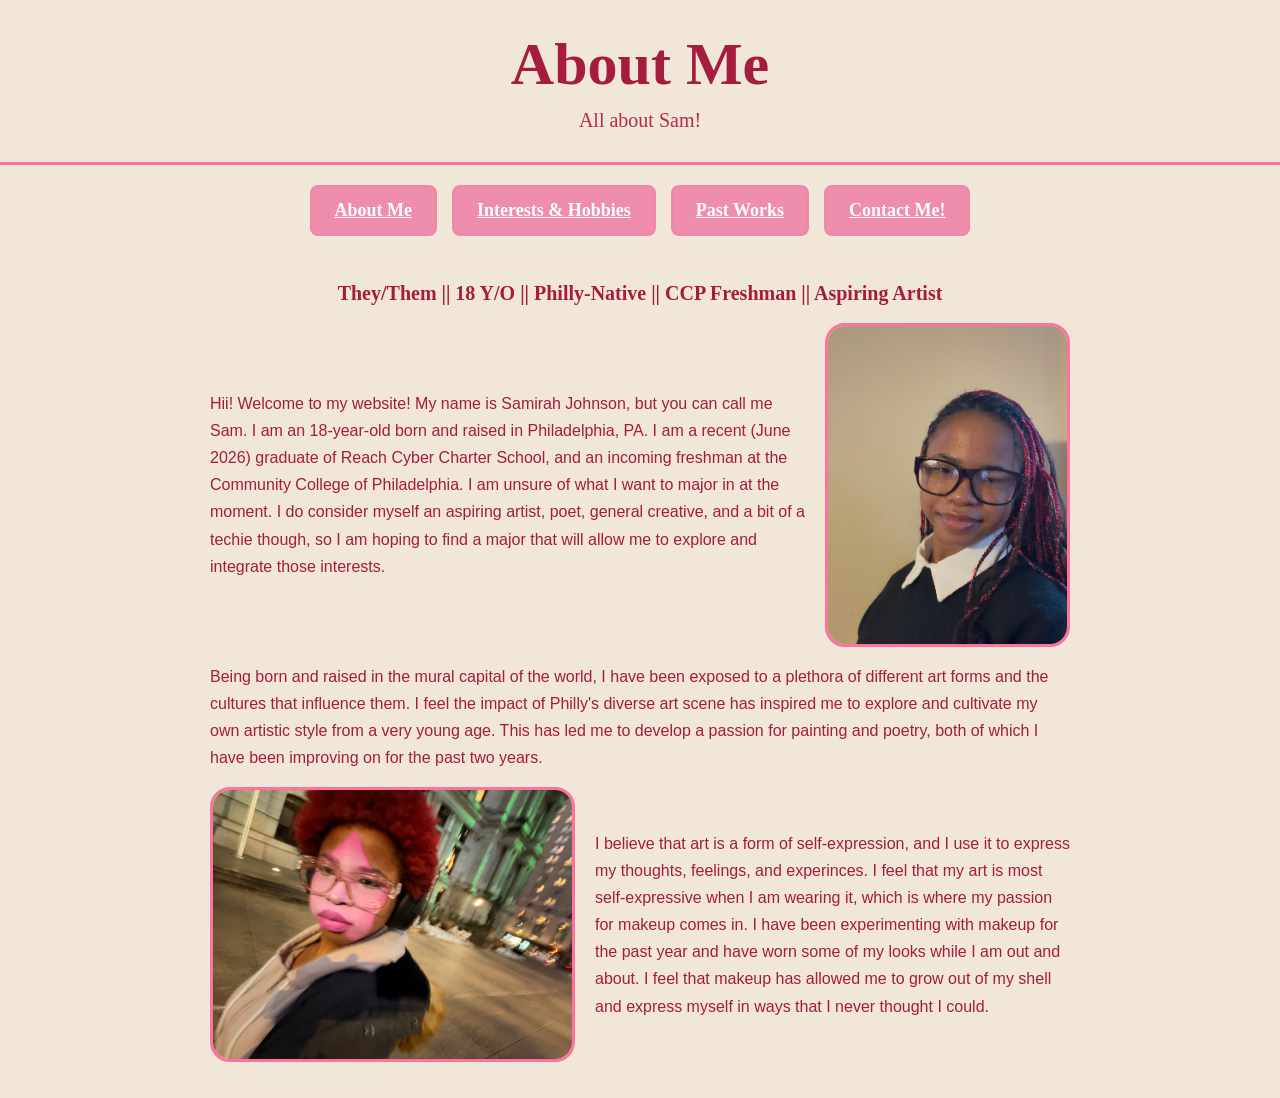
<file: index.html>
<!doctype html>
<html lang="en">
  <head>
    <meta charset="UTF-8" />
    <meta name="viewport" content="width=device-width, initial-scale=1.0" />
    <title>Sam's Site</title>
    <link rel="stylesheet" href="./styles.css" />
  </head>
  <body>
    <header class="site-header">
      <h1>About Me</h1>
      <h2>All about Sam!</h2>
    </header>

    <nav class="button-row" aria-label="Main navigation">
      <a class="nav-button" href="index.html">About Me</a>
      <a class="nav-button active" href="intrst-hobby.html">Interests & Hobbies</a>
      <a class="nav-button" href="past-works.html">Past Works</a>
      <a class="nav-button" href="contact.html">Contact Me!</a>
    </nav>

    <main class="content">
            <p class="p0">
                They/Them || 18 Y/O || Philly-Native || CCP Freshman || Aspiring Artist
            </p>
      <section class="info-section">
        <p class="p1" style="display:flex; align-items: center; gap: 20px;">
          <span>
               Hii! Welcome to my website! My name is Samirah Johnson, but you can call me Sam.
            I am an 18-year-old born and raised in Philadelphia, PA. I am a recent (June 2026) graduate
            of Reach Cyber Charter School, and an incoming freshman at the Community College
            of Philadelphia. I am unsure of what I want to major in at the moment. I do consider
            myself an aspiring artist, poet, general creative, and a bit of a techie though, so I 
            am hoping to find a major that will allow me to explore and integrate those interests.
            </span>
          <img src="YBPhoto.jpg" alt="Sam's photo" class="resize"/>
        </p>
      </section>
    
      <section class="info-section">
        <p class="p2">
               Being born and raised in the mural capital of the world, I have been exposed to a 
            plethora of different art forms and the cultures that influence them. I feel the
            impact of Philly's diverse art scene has inspired me to explore and cultivate my own
            artistic style from a very young age. This has led me to develop a passion for painting
            and poetry, both of which I have been improving on for the past two years. 
        </p>
      </section>

      <section class="info-section">
        <p class="p3" style="display:flex; align-items: center; gap: 20px;">
            <img src="MUSam.jpeg" alt="One of Sam's makeup looks" class="resize-second"/>
            <span>
                I believe that art is a form of self-expression, and I use it to express my thoughts, feelings, and experinces.
                I feel that my art is most self-expressive when I am wearing it, which is where my
                passion for makeup comes in. I have been experimenting with makeup for the past year
                and have worn some of my looks while I am out and about. I feel that makeup has allowed
                me to grow out of my shell and express myself in ways that I never thought I could.
          </span>
        </p>
      </section>

      <section class="info-section">
        <p class="p4">
          
        </p>
      </section>
    </main>
  </body>
</html>
</file>
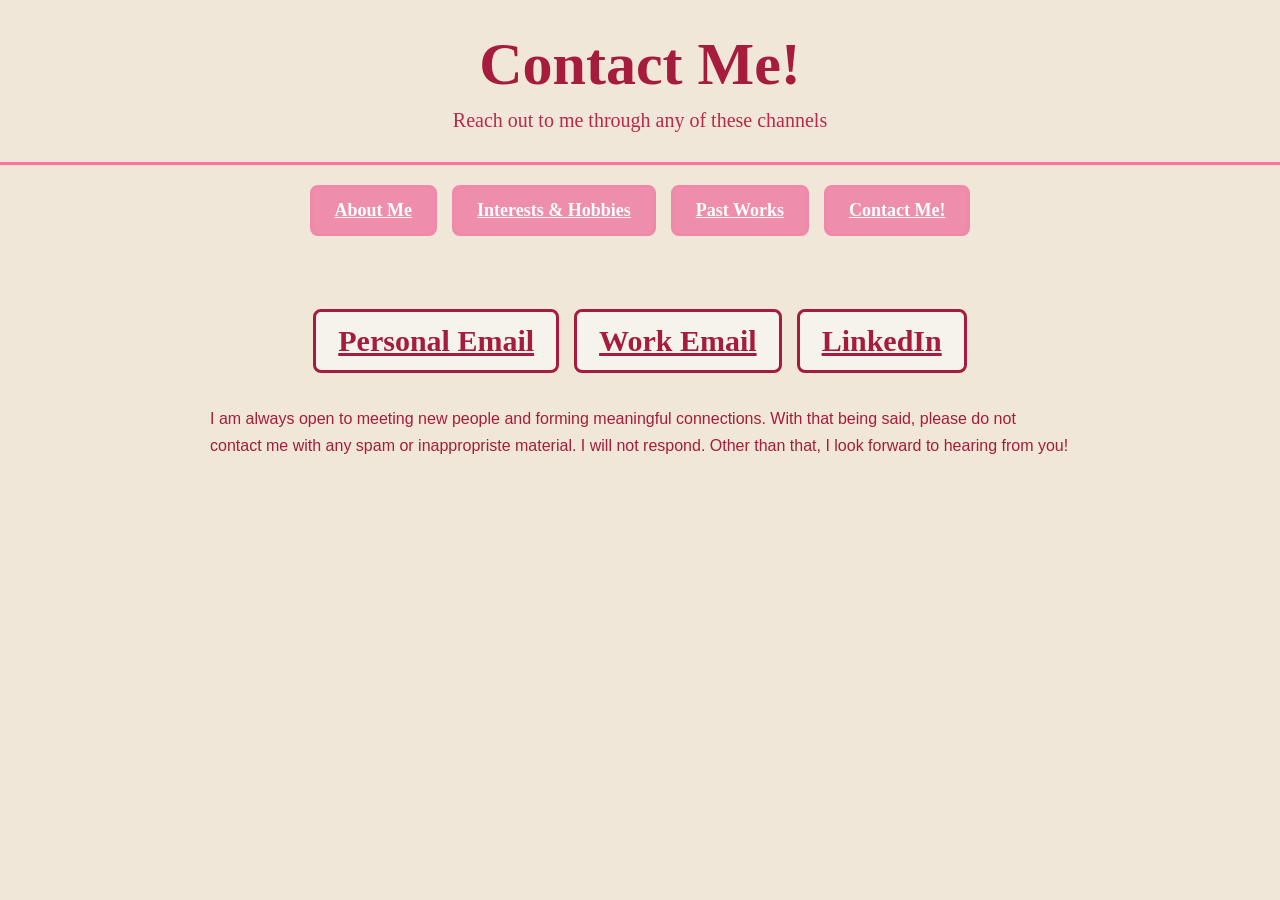
<file: contact.html>
<!doctype html>
<html lang="en">
  <head>
    <meta charset="UTF-8" />
    <meta name="viewport" content="width=device-width, initial-scale=1.0" />
    <title>About Me | Goals</title>
    <link rel="stylesheet" href="./styles.css" />
  </head>
  <body>
    <header class="site-header">
      <h1>Contact Me!</h1>
      <h2>Reach out to me through any of these channels</h2>
    </header>

    <nav class="button-row" aria-label="Main navigation">
      <a class="nav-button" href="index.html">About Me</a>
      <a class="nav-button active" href="intrst-hobby.html">Interests & Hobbies</a>
      <a class="nav-button" href="past-works.html">Past Works</a>
      <a class="nav-button" href="contact.html">Contact Me!</a>
    </nav>

    <main class="content">
      <section class="info-section" display="flex" align-text="center" gap="20px">
        <nav class="contact-buttons" aria-label="Contact options">
          <a class="contact" href="mailto:snjohnson0914@gmail.com">Personal Email</a>
          <a class="contact" href="mailto:sjohn0258@launchpadphilly.org">Work Email</a>
          <a class="contact" href="https://www.linkedin.com/in/samirah-sam-johnson/" target="_blank">LinkedIn</a>
        </nav>

      <section class="info-section" display="flex" align-text="center" gap="20px" justify-text="center">
        <p>
          I am always open to meeting new people and forming meaningful connections.
          With that being said, please do not contact me with any spam or inappropriste material.
          I will not respond. Other than that, I look forward to hearing from you!
        </p>
      </section>
    </main>
  </body>
</html>
</file>
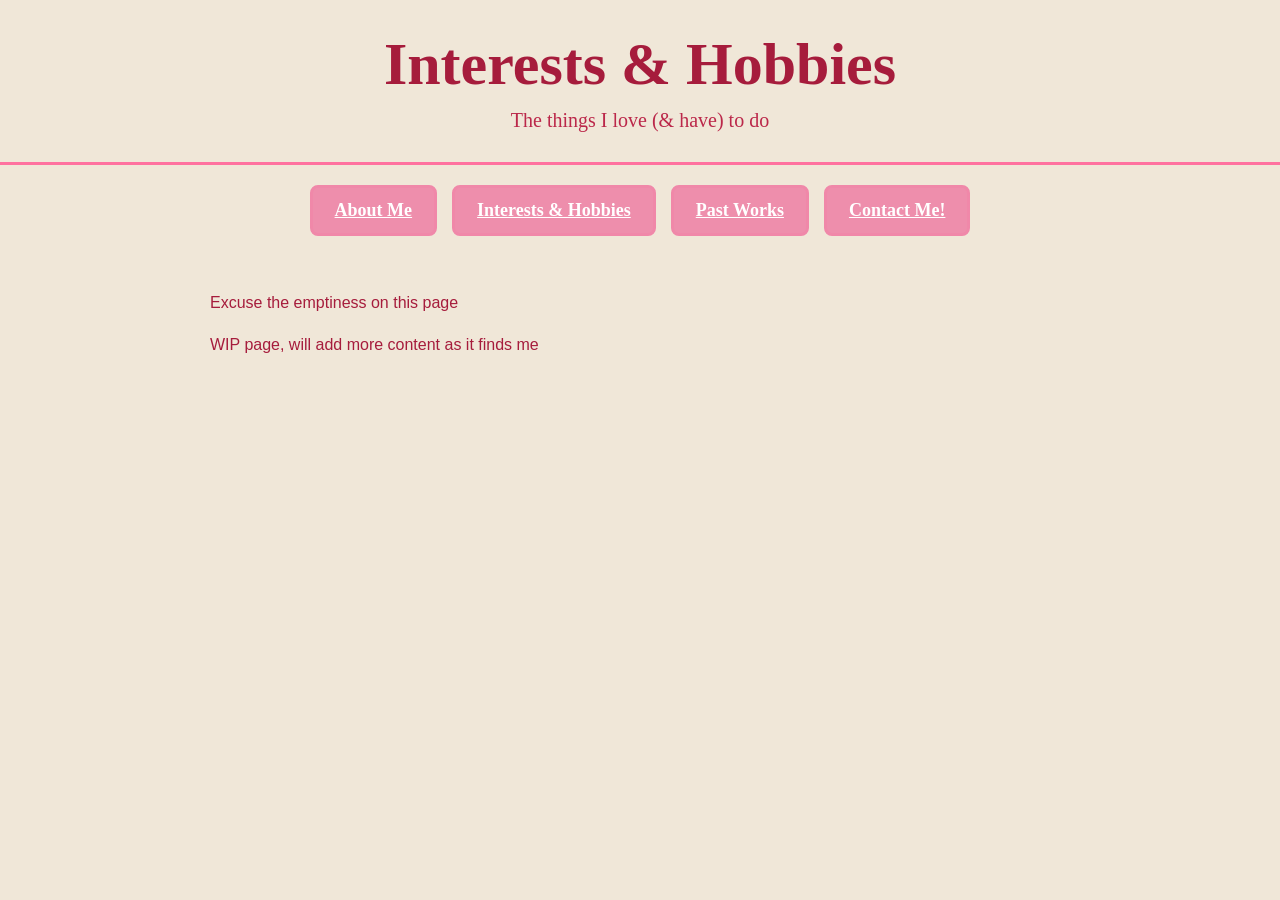
<file: intrst-hobby.html>
<!doctype html>
<html lang="en">
  <head>
    <meta charset="UTF-8" />
    <meta name="viewport" content="width=device-width, initial-scale=1.0" />
    <title>About Me | Hobbies</title>
    <link rel="stylesheet" href="./styles.css" />
  </head>
  <body>
    <header class="site-header">
      <h1>Interests & Hobbies</h1>
      <h2>The things I love (& have) to do</h2>
    </header>

    <nav class="button-row" aria-label="Main navigation">
 <a class="nav-button" href="index.html">About Me</a>
      <a class="nav-button active" href="intrst-hobby.html">Interests & Hobbies</a>
      <a class="nav-button" href="past-works.html">Past Works</a>
      <a class="nav-button" href="contact.html">Contact Me!</a>
    </nav>

    <main class="content">
      <section class="info-section">
        <p>
       Excuse the emptiness on this page
        </p>
      </section>

      <section class="info-section">
        <p>
        WIP page, will add more content as it finds me
        </p>
      </section>
    </main>
  </body>
</html>
</file>
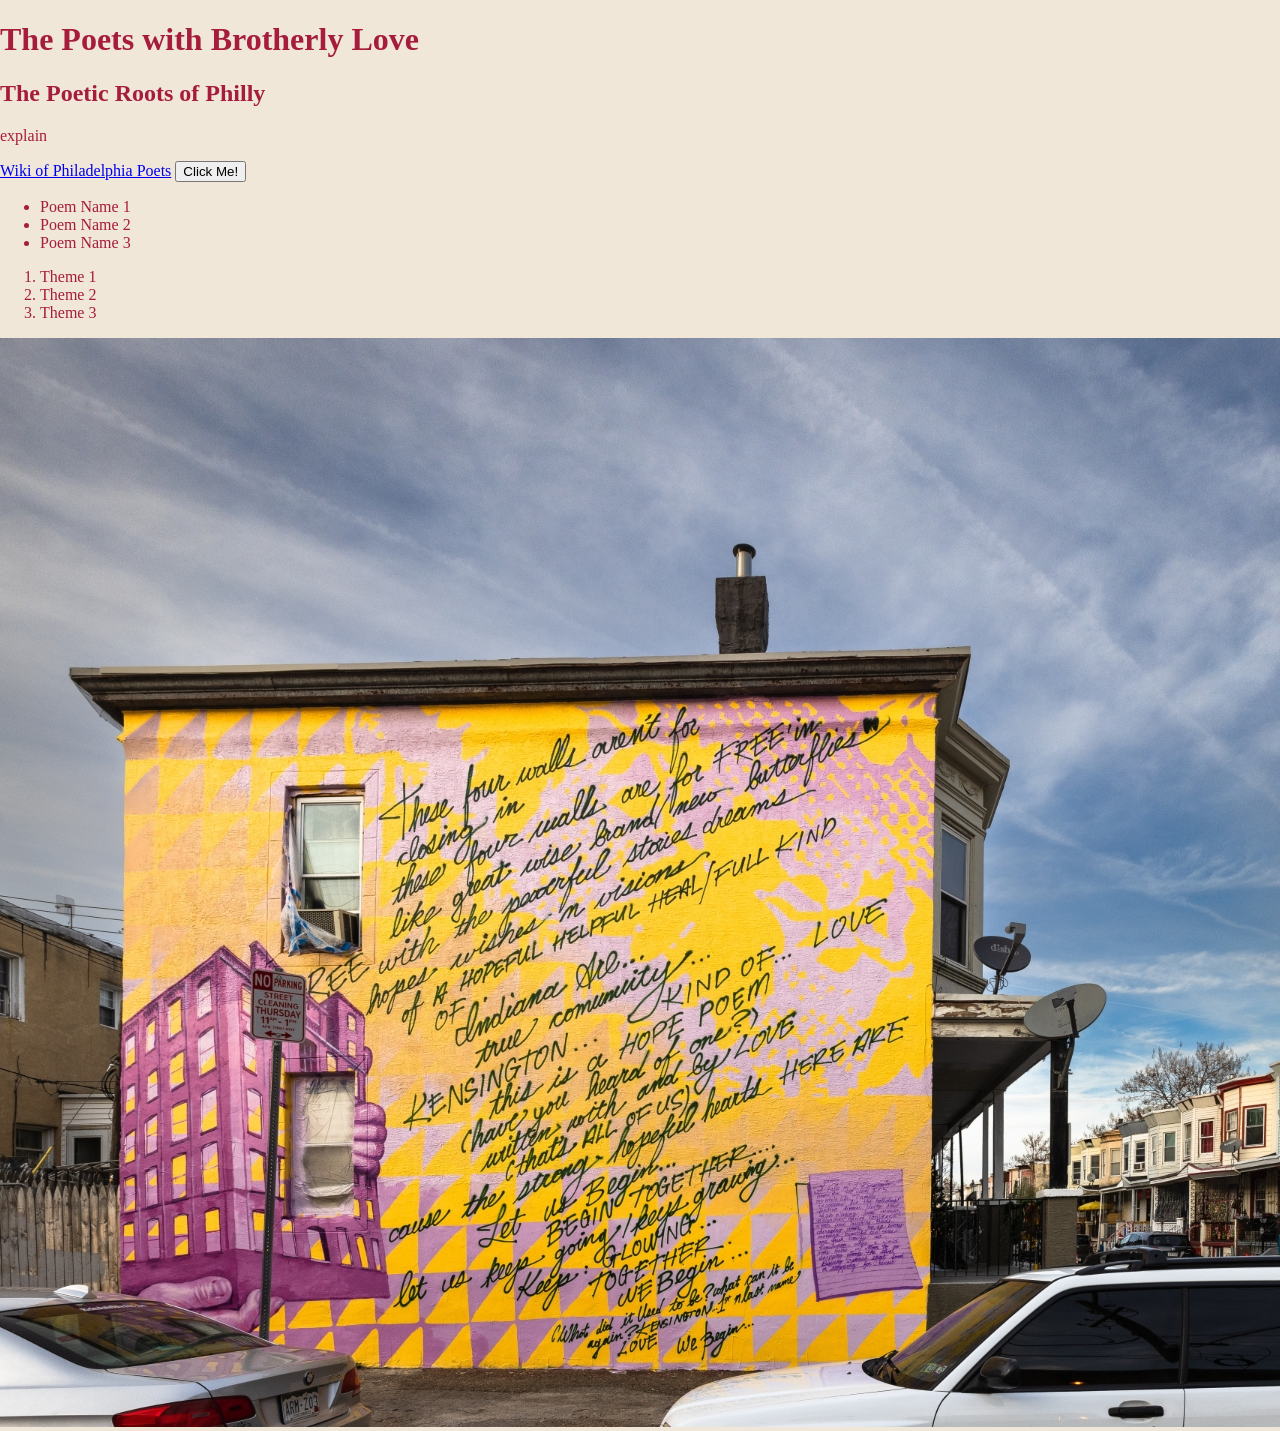
<file: site check.html>
<!doctype html>
<html lang="en">
    <head>
        <meta charset="UTF-8" />
        <meta name="viewport" content="width=device-width, initial-scale=1.0" />
        <title>Sam's Site</title>
        <link rel="stylesheet" href="./styles.css" />
    </head>
    <body>
        <header></header>
        <main>
            <h1>The Poets with Brotherly Love</h1>
            <h2>The Poetic Roots of Philly</h2>
            <p>
                explain
            </p>
            <a href="https://en.wikipedia.org/wiki/Category:Poets_from_Philadelphia">Wiki of Philadelphia Poets</a>
            <button onclick="ClickHello()">Click Me!</button>
            <div class="poem-lists">
                <div class="list-one">
                    <ul>
                        <li>Poem Name 1</li>
                        <li>Poem Name 2</li>
                        <li>Poem Name 3</li>
                    </ul>
                </div>
                <div class="list-two">
                    <ol>
                        <li>Theme 1</li>
                        <li>Theme 2</li>
                        <li>Theme 3</li>
                    </ol>
                </div>
            </div>
            <img src="./PHLMuralPoem.jpeg" alt="Picture of Philadelpia mural with poem painted on it">
        </main>
        <footer></footer>
    </body>
    <script src="./script.js"></script>
</html>
</file>
<file: styles.css>
* {
  box-sizing: border-box;
}

body {
  margin: 0;
  font-family: 'Sanista';
  background-color: #F0E7D8;
  color: #A61C3C;
}

.site-header {
  background-color: #F0E7D8;
  text-align: center;
  padding: 30px 20px;
  border-bottom: 3px solid #FF729F;
}

.site-header h1 {
  margin: 0;
  font-size: 60px;
}

.site-header h1 {
    font-family: 'Sansita';
}

.site-header h2 {
  margin: 10px 0 0;
  font-size: 20px;
  font-weight: normal;
  color: #bb284a;
}

.button-row {
  display: flex;
  justify-content: center;
  gap: 15px;
  padding: 20px;
  flex-wrap: wrap;
}

.nav-button {
  display: inline-block;
  background-color: #ee8eac;
  color: white;
  border: 3px solid #f088a9;
  padding: 12px 22px;
  border-radius: 8px;
  font-size: 18px;
  font-weight: bold;
  text-align: center;
}

.contact-buttons {
    display: flex;
    justify-content: center;
    gap: 15px;
    padding: 20px;
    flex-wrap: wrap;
}

.contact {
    display: inline-block;
    background-color: #f6f3ed;
    color: #A61C3C;
    border: 3px solid #A61C3C;
    padding: 12px 22px;
    border-radius: 8px;
    font-size: 30px;
    font-weight: bold;
    text-align: center;
}

.contact:hover {
    background-color: #FF729F;
}

.nav-button:hover {
  background-color: #FF729F;
}

.content {
  max-width: 900px;
  margin: 0 auto;
  padding: 20px;
}

.info-section {
  margin-bottom: 15.5px;
  margin-top: 12.5px;
}

.info-section p {
  font-size: 16px;
  line-height: 1.7;
  margin: 0;
  font-family: 'Sanista', sans-serif;
}

.resize {
    width: 245px;
    height: auto;
    border: solid 3px #FF729F;
    border-radius: 20px
}

.resize-second {
    width: 365px;
    height: auto;
    border: solid 3px #FF729F;
    border-radius: 20px
}

.resize-third {
    width: 225px;
    height: auto;
    border: solid 3px #FF729F;
    border-radius: 20px
}

.p0 {
  font-size: 20px;
  line-height: 1.7;
  margin: 0;
  font-family: 'Sanista';
  font-weight: 600;
  display: flex;
  justify-content: center;
}
</file>
